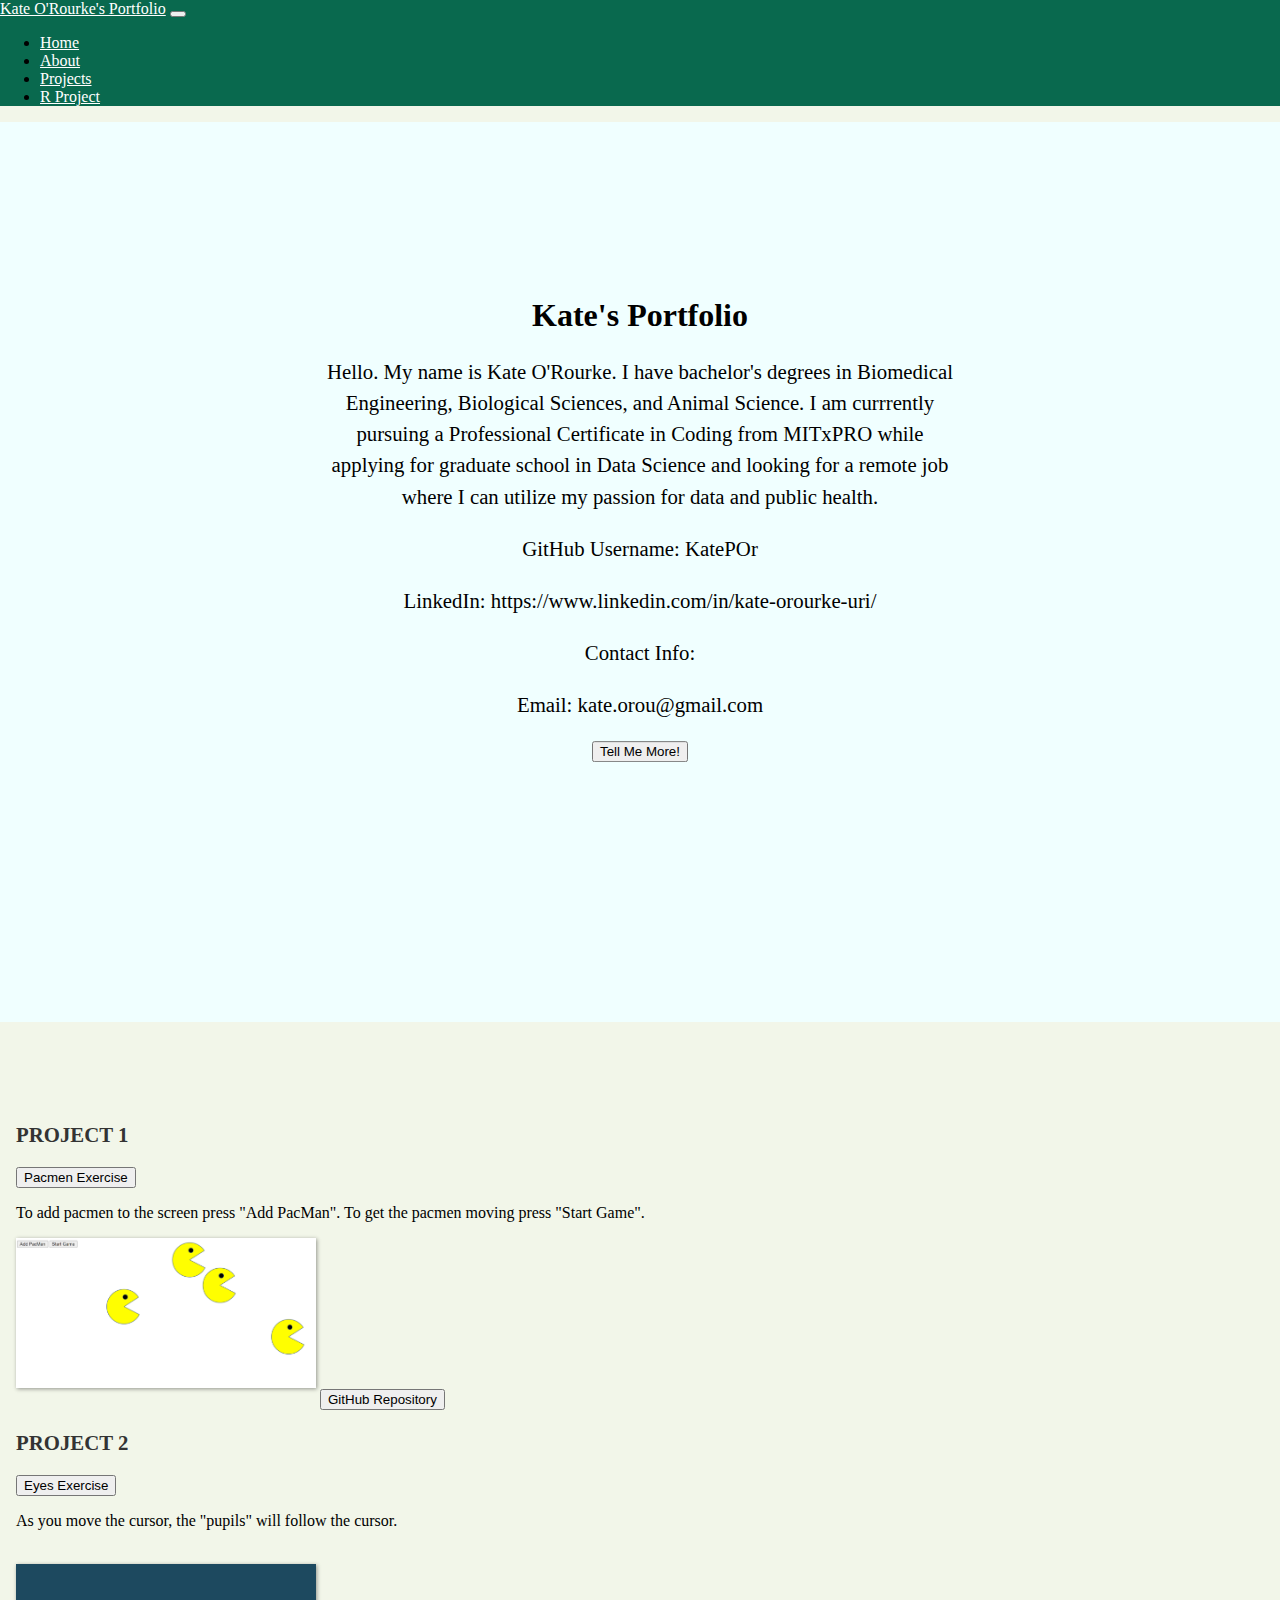
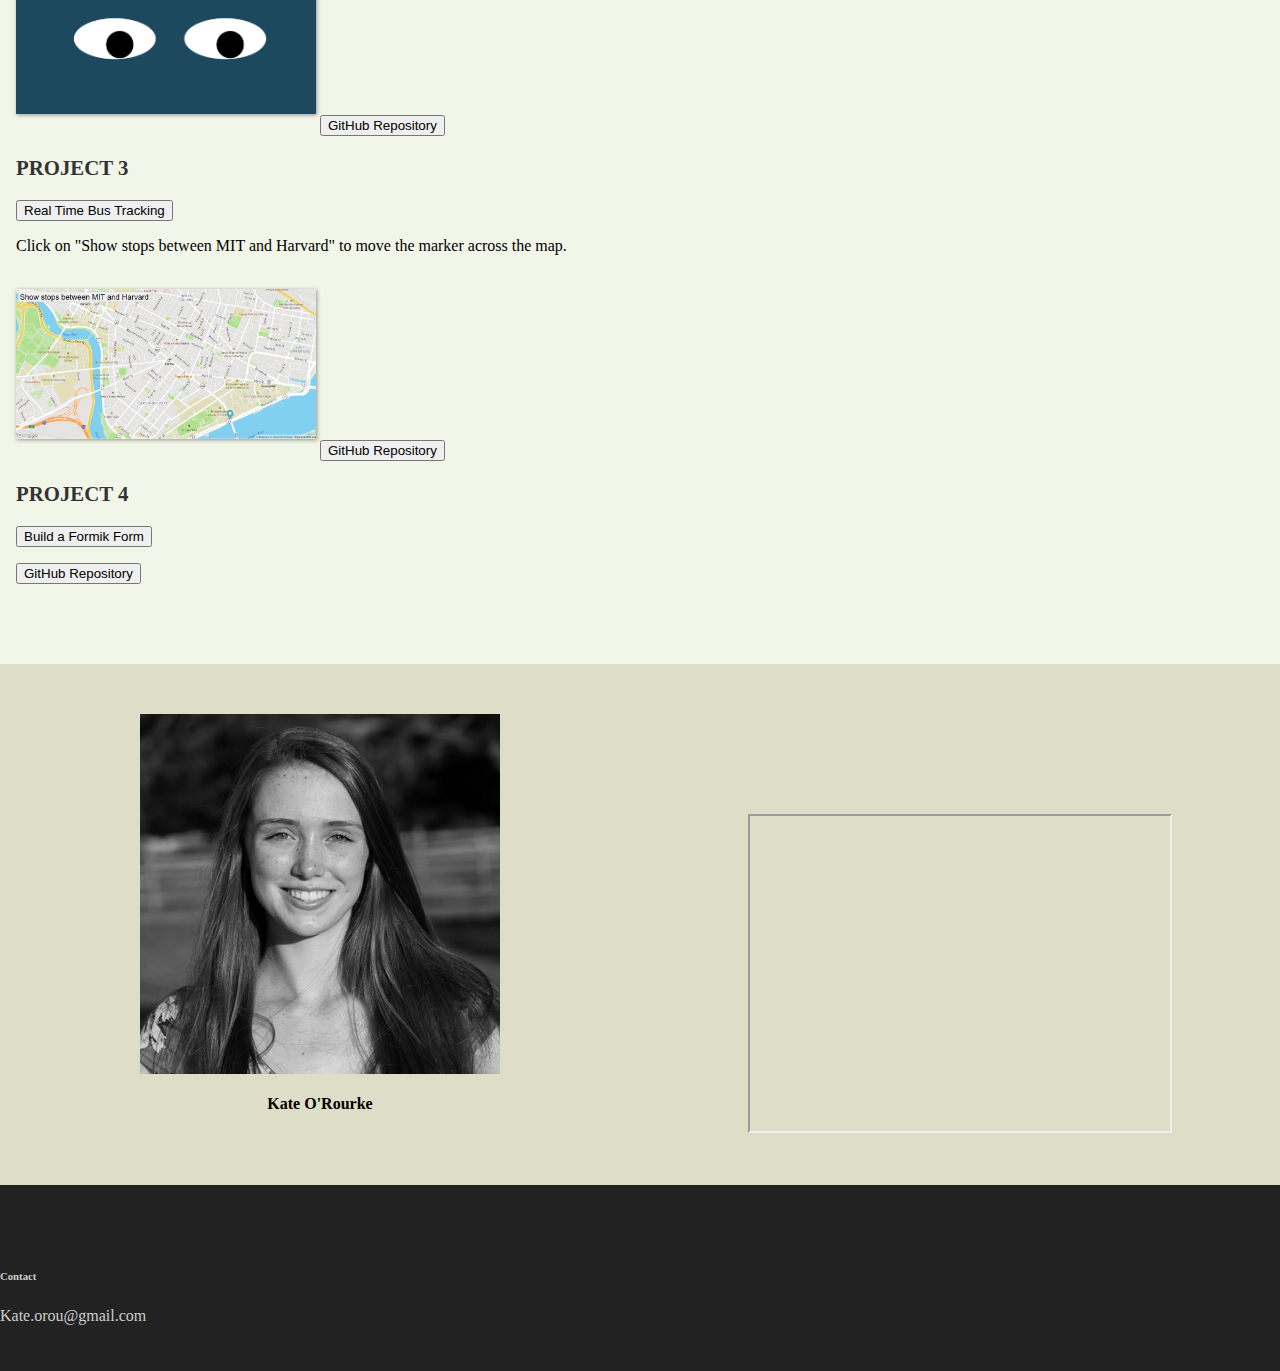
<file: index.html>
<html>

    <head>
        <meta charset="utf-8">
        <meta name="viewport" content="width=device-width, initial-scale=1">
        <link href="https://cdn.jsdelivr.net/npm/bootstrap@5.3.0/dist/css/bootstrap.min.css" rel="stylesheet" integrity="sha384-9ndCyUaIbzAi2FUVXJi0CjmCapSmO7SnpJef0486qhLnuZ2cdeRhO02iuK6FUUVM" crossorigin="anonymous">
        <link rel="stylesheet" type="text/css" href="main.css">
    </head>
    
	<body>
        <script src="https://cdn.jsdelivr.net/npm/bootstrap@5.3.0/dist/js/bootstrap.bundle.min.js" integrity="sha384-geWF76RCwLtnZ8qwWowPQNguL3RmwHVBC9FhGdlKrxdiJJigb/j/68SIy3Te4Bkz" crossorigin="anonymous"></script>
        <script src="main.js"></script>
	</body>    

    <nav class="navbar navbar-expand-md">
        <a class="navbar-brand" href="#">Kate O'Rourke's Portfolio</a>
        <button class="navbar-toggler navbar-dark" type="button" data-toggle="collapse" data-target="#main-navigation">
            <span class="navbar-toggler-icon"></span>
        </button>
        <div class="collapse navbar-collapse" id="main-navigation">
            <ul class="navbar-nav">
                <li class="nav-item">
                    <a class="nav-link" href="index.html">Home</a>
                </li>
                <li class="nav-item">
                    <a class="nav-link" href="about.html">About</a>
                </li>
                <li class="nav-item">
                    <a class="nav-link" href="projects.html">Projects</a>
                </li>
		<li class="nav-item">
                    <a class="nav-link" href="R_Projects.html">R Project</a>
                </li>
            </ul>
        </div>
    </nav>

    <header class="page-header header container-fluid">
        <div class="description">
            <br>
            <br>
            <h1>Kate's Portfolio</h1>
            <p>Hello. My name is Kate O'Rourke. I have bachelor's degrees in Biomedical Engineering, Biological Sciences, and Animal Science. I am currrently pursuing a Professional Certificate in Coding from MITxPRO while applying for graduate school in Data Science and looking for a remote job where I can utilize my passion for data and public health.</p>
            <p>GitHub Username: KatePOr</p>
            <p>LinkedIn: https://www.linkedin.com/in/kate-orourke-uri/</p>
            <p>Contact Info:</p>
            <p font-size="-1">Email: kate.orou@gmail.com</p>
            <button class="btn btn-outline-secondary btn-lg" onclick="window.location.href = 'about.html';">Tell Me More!</button>
        </div>
    </header>

    <div class="container features">
        <div class="row">
            <div class="col-lg-4 col-md-4 col-sm-12">
                <h3 class="feature-title">Project 1</h3>
                <button onclick="window.location.href = 'index_pacmen.html';">Pacmen Exercise</button>
                <p>To add pacmen to the screen press "Add PacMan". To get the pacmen moving press "Start Game".</p>
                <img src="PacMenProject.png" alt="Card image" width="300" height="150">
		<button onclick="window.location.href = 'https://github.com/KatePOr/Pacmen-Exercise';">GitHub Repository</button>
            </div>
            <div class="col-lg-4 col-md-4 col-sm-12">
                <h3 class="feature-title">Project 2</h3>
                <button onclick="window.location.href = 'index_eyes.html';">Eyes Exercise</button>
                <p>As you move the cursor, the "pupils" will follow the cursor.</p>
                <br>
                <img src="EyesProject.png" alt="Card image" width="300" height="150">
		<button onclick="window.location.href = 'https://github.com/KatePOr/Eye-Exercise';">GitHub Repository</button>
            </div>
            <div class="col-lg-4 col-md-4 col-sm-12">
                <h3 class="feature-title">Project 3</h3>
                <button onclick="window.location.href = 'index_mapanimation.html'; ">Real Time Bus Tracking</button>
                <p>Click on "Show stops between MIT and Harvard" to move the marker across the map.</p>
                <br>
                <img src="MapAnimationProject.png" alt="Card image" width="300" height="150">
		<button onclick="window.location.href = 'https://github.com/KatePOr/RealTimeBusTracker';">GitHub Repository</button>
            </div>
        </div>
	<div class="row">
            <div class="col-lg-4 col-md-4 col-sm-12">
                <h3 class="feature-title">Project 4</h3>
                <button>Build a Formik Form</button>
                <p></p>
                
		<button onclick="window.location.href = 'https://github.com/KatePOr/FormikForm';">GitHub Repository</button>
            </div>
        </div>
    </div>

    <div class="grid-container">
        <div class="one">
            <img class="card-img-top rounded-circle" src="/headshot.jpg" alt="Card image">
                    <div class="card-body">
                        <h4 class="card-title">Kate O'Rourke</h4>
                    </div>
        </div>
        <div class="two">
            <iframe width="420" height="315" src="https://www.youtube.com/embed/bT9El5UgxBg">
            </iframe>
        </div>
    </div>

    <footer class="page-footer">
        <div class="container">
            <div class="row">
                <div class="col-lg-12 col-md-12 col-sm-12">
                    <h6 class="text-uppercase font-weight-bold text-center">Contact</h6>
                    <p class="text-center">Kate.orou@gmail.com</p>
                </div>
            </div>
        </div>
    </footer>

</html>
</file>
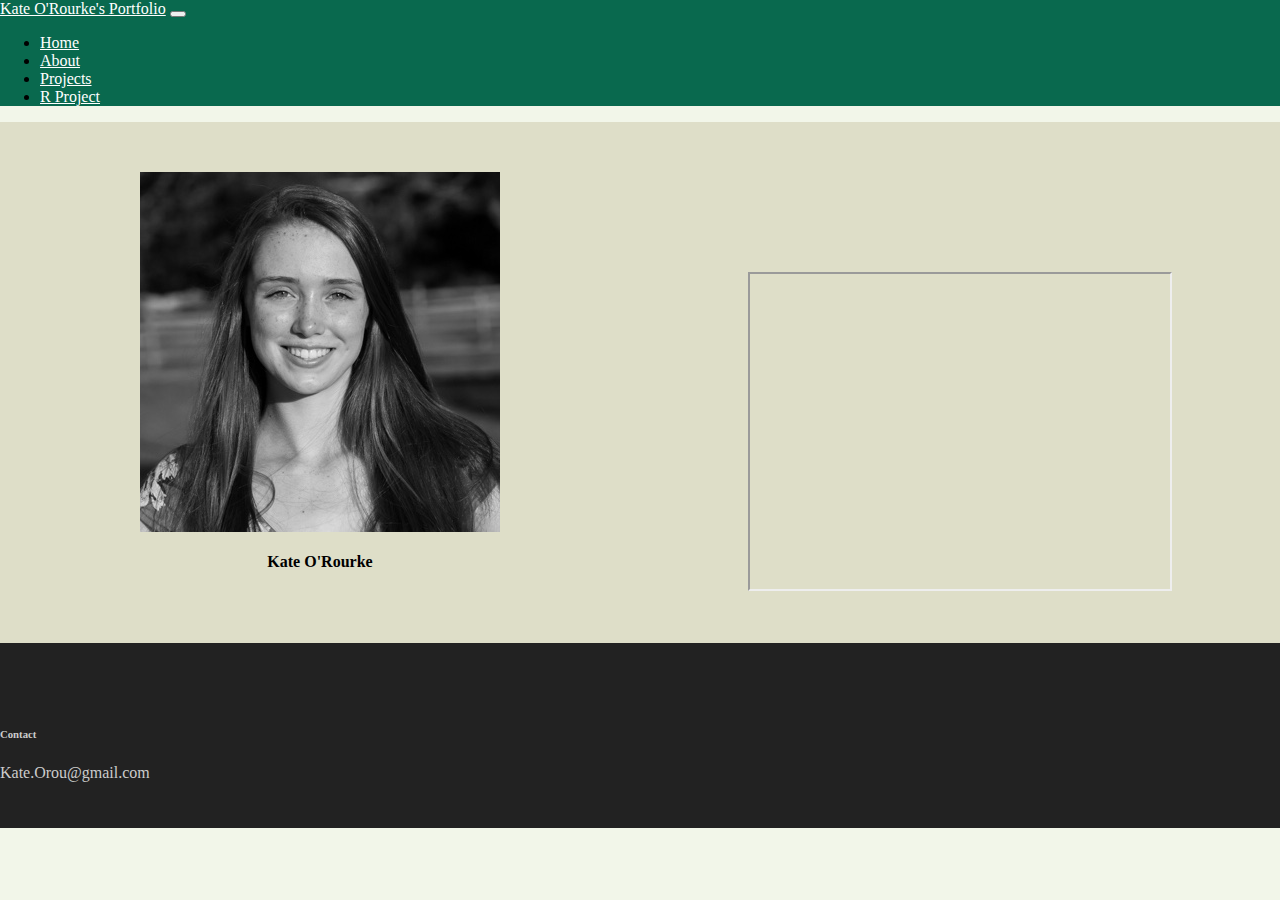
<file: about.html>
<html>

    <head>
        <meta charset="utf-8">
        <meta name="viewport" content="width=device-width, initial-scale=1">
        <link href="https://cdn.jsdelivr.net/npm/bootstrap@5.3.0/dist/css/bootstrap.min.css" rel="stylesheet" integrity="sha384-9ndCyUaIbzAi2FUVXJi0CjmCapSmO7SnpJef0486qhLnuZ2cdeRhO02iuK6FUUVM" crossorigin="anonymous">
        <link rel="stylesheet" type="text/css" href="main.css">
    </head>
    
	<body>
        <script src="https://cdn.jsdelivr.net/npm/bootstrap@5.3.0/dist/js/bootstrap.bundle.min.js" integrity="sha384-geWF76RCwLtnZ8qwWowPQNguL3RmwHVBC9FhGdlKrxdiJJigb/j/68SIy3Te4Bkz" crossorigin="anonymous"></script>
        <script src="main.js"></script>
	</body>    

    <nav class="navbar navbar-expand-md">
        <a class="navbar-brand" href="#">Kate O'Rourke's Portfolio</a>
        <button class="navbar-toggler navbar-dark" type="button" data-toggle="collapse" data-target="#main-navigation">
            <span class="navbar-toggler-icon"></span>
        </button>
        <div class="collapse navbar-collapse" id="main-navigation">
            <ul class="navbar-nav">
                <li class="nav-item">
                    <a class="nav-link" href="index.html">Home</a>
                </li>
                <li class="nav-item">
                    <a class="nav-link" href="about.html">About</a>
                </li>
                <li class="nav-item">
                    <a class="nav-link" href="projects.html">Projects</a>
                </li>
		<li class="nav-item">
                    <a class="nav-link" href="R_Projects.html">R Project</a>
                </li>
            </ul>
        </div>
    </nav>

    <div class="grid-container">
        <div class="one">
            <img class="card-img-top rounded-circle" src="headshot.jpg" alt="Card image">
                    <div class="card-body">
                        <h4 class="card-title">Kate O'Rourke</h4>
                    </div>
        </div>
        <div class="two">
            <iframe width="420" height="315" src="https://www.youtube.com/embed/bT9El5UgxBg">
            </iframe>
        </div>
    </div>

    <footer class="page-footer">
        <div class="container">
            <div class="row">
                <div class="col-lg-12 col-md-12 col-sm-12">
                    <h6 class="text-uppercase font-weight-bold text-center">Contact</h6>
                    <p class="text-center">Kate.Orou@gmail.com</p>
                </div>
            </div>
        </div>
    </footer>

</html>
</file>
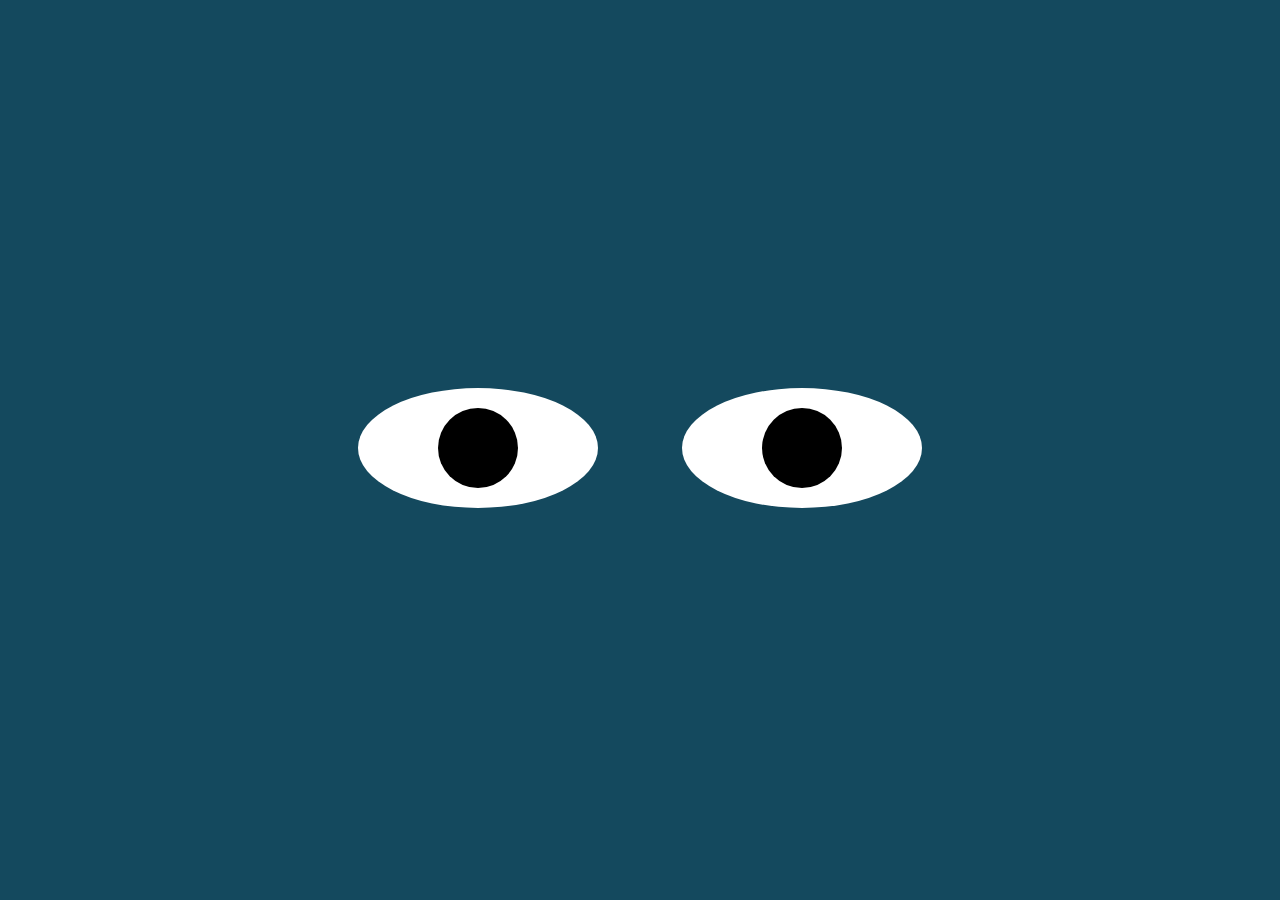
<file: index_eyes.html>
<html>
    <head>
        <link rel="stylesheet" type="text/css" href="./styles_eyes.css">
    </head>
    <body>
        <div class="eyes">
            <div class="eye">
                <div class="ball"></div>
            </div>
            <div class="eye">
                <div class="ball"></div>
            </div>
        </div>
        <script src="./eyes.js"></script>
    </body>
</html>
</file>
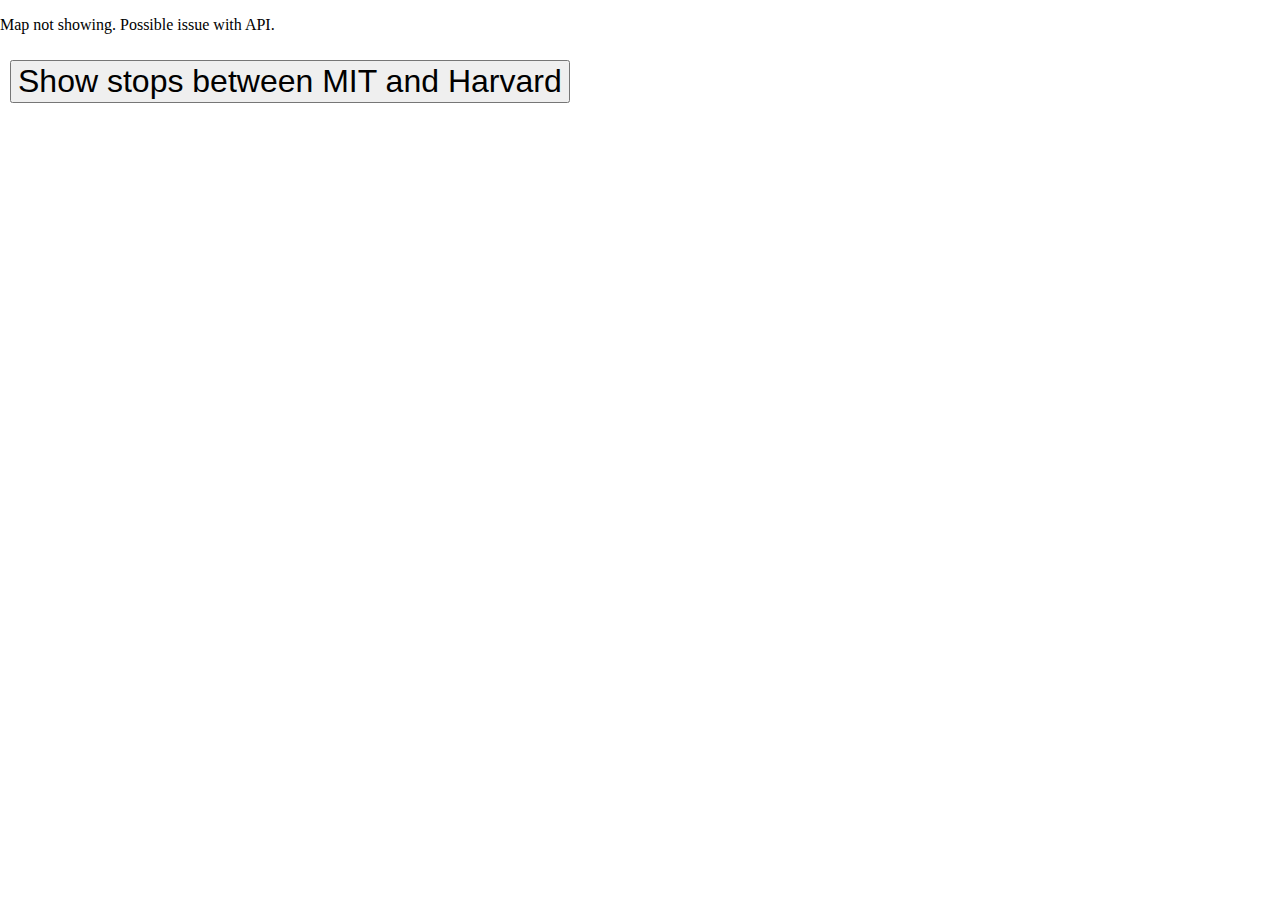
<file: index_mapanimation.html>
<!DOCTYPE html>
<html>

<head>
    <meta charset="utf-8" />
    <title>Map Animation</title>
    <meta name="viewport" content="initial-scale=1,maximum-scale=1,user-scalable=no" />
    <script src="https://api.mapbox.com/mapbox-gl-js/v1.11.0/mapbox-gl.js"></script>
    <link href="https://api.mapbox.com/mapbox-gl-js/v1.11.0/mapbox-gl.css" rel="stylesheet" />
    <link href="style_mapanimation.css" rel="stylesheet" />
</head>

<body>
    <div id="map"></div>
    <p>Map not showing. Possible issue with API.</p>
    <div class="map-overlay top">
        <button style="font-size: 2em" onclick="move()">
            Show stops between MIT and Harvard
        </button>
    </div>
    <script src="mapanimation.js"></script>
</body>

</html>
</file>
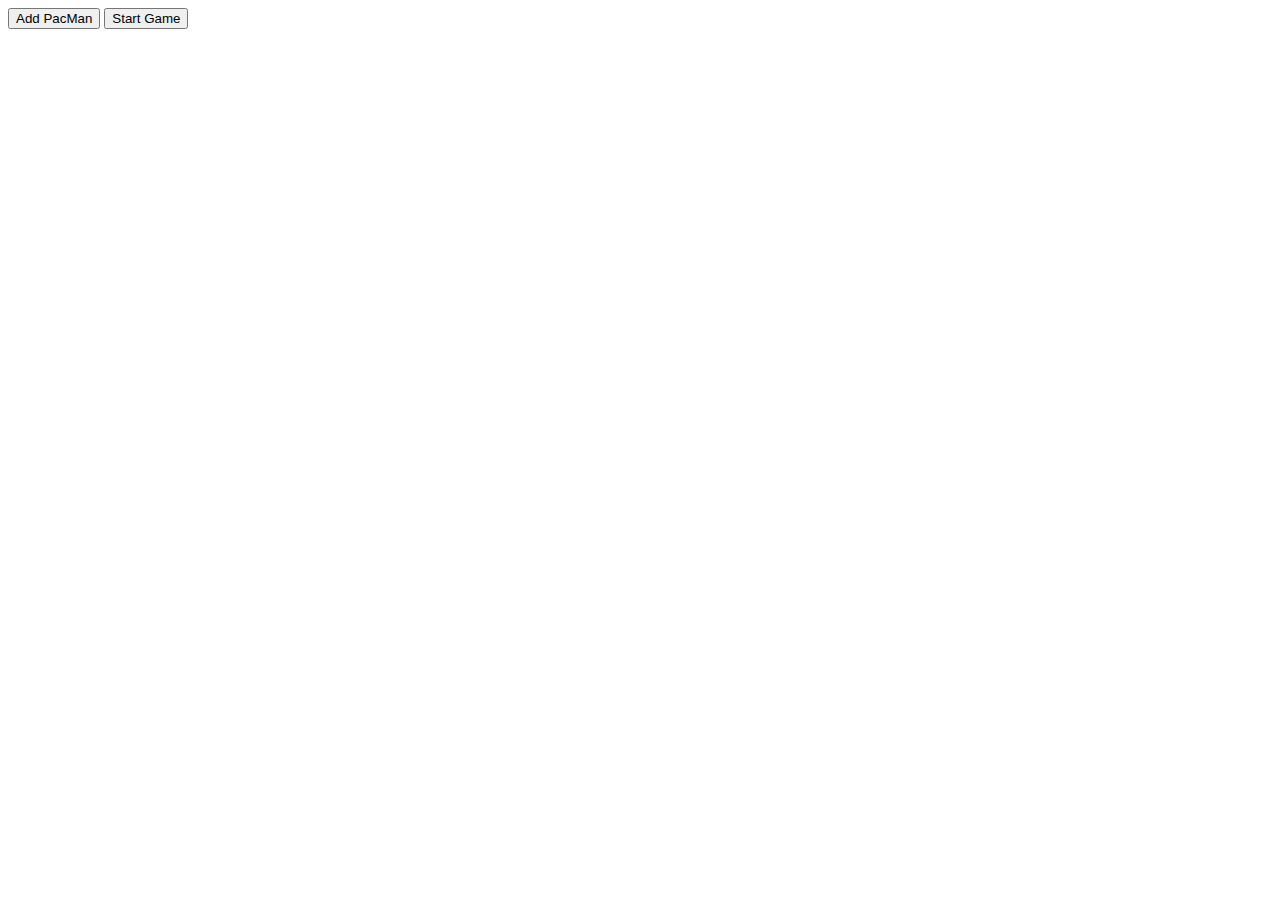
<file: index_pacmen.html>
<html>

<head>
    <title>Pacmen</title>
</head>
<!-- DO NOT CHANGE THIS LINE OF CODE -->
    <script src="./pacmen.js"></script>
<body>
    <div id='game'>
        <button onclick='makeOne()' width='200' height='30'>Add PacMan</button>
        <button onclick='update()' width='200' height='30'>Start Game</button>
    </div>

</body>

</html>
</file>
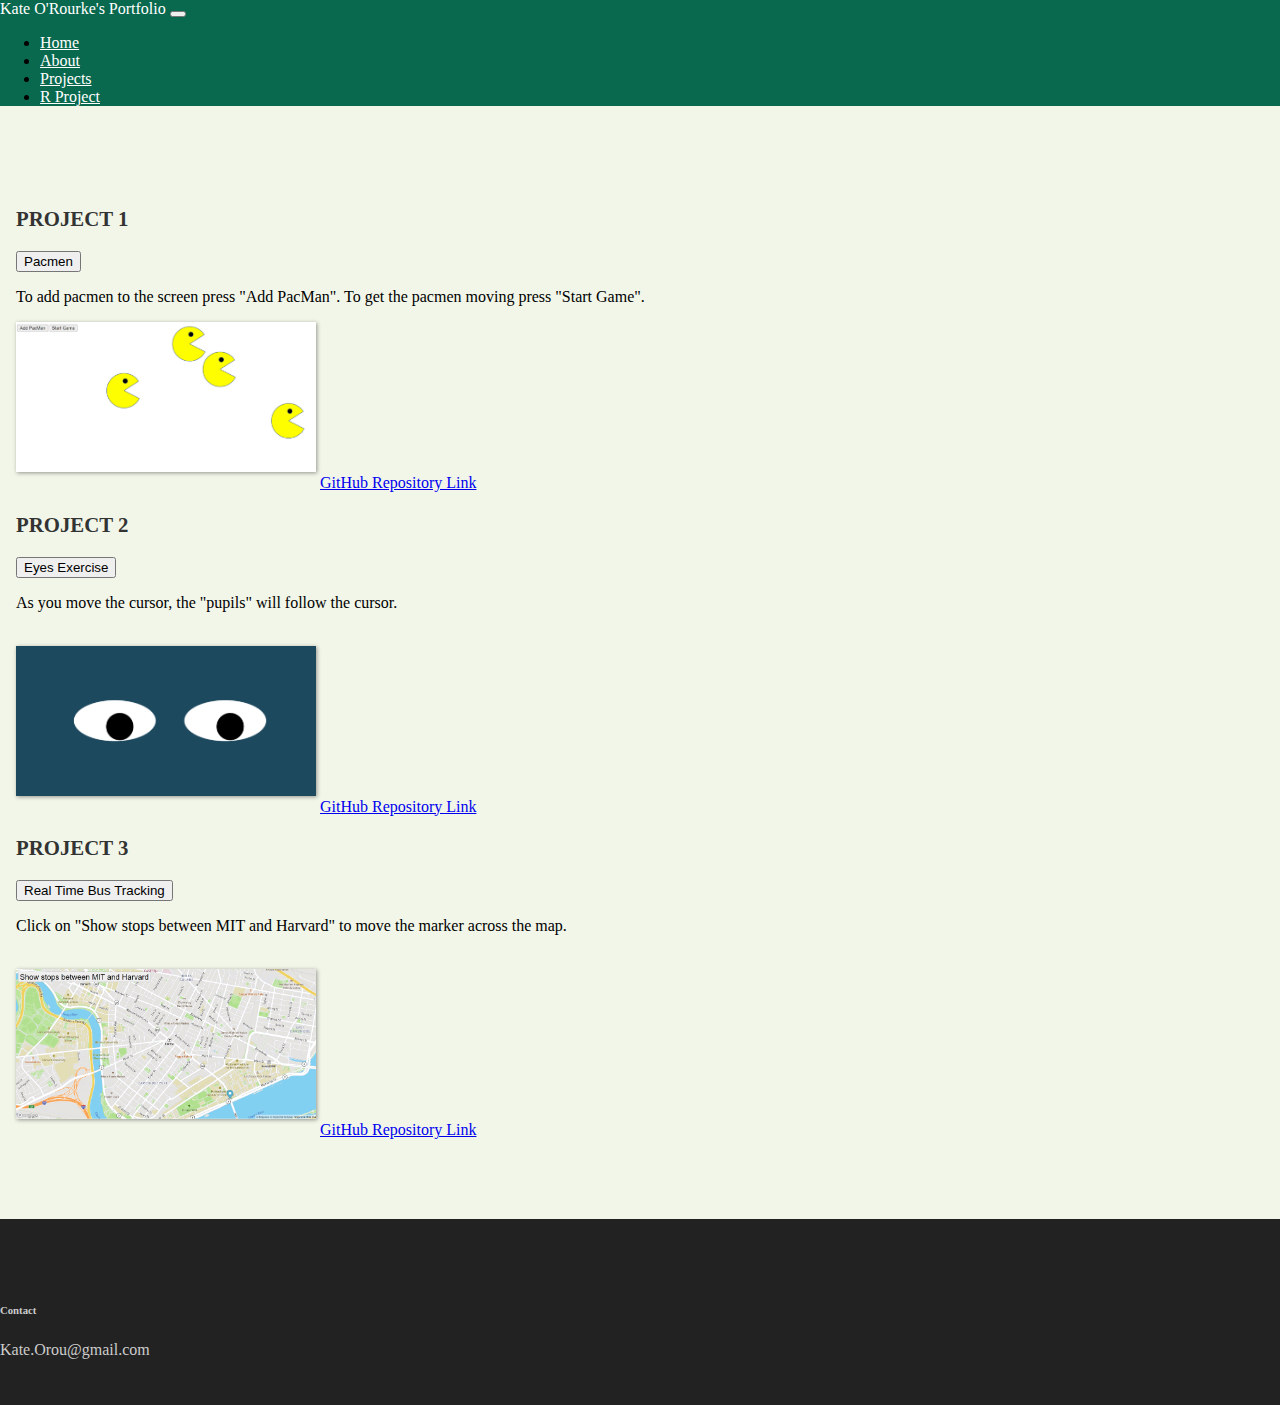
<file: projects.html>
<html>
    <head>
    
    <meta charset="utf-8">
    <meta name="viewport" content="width=device-width, initial-scale=1">
    <link href="https://cdn.jsdelivr.net/npm/bootstrap@5.3.0/dist/css/bootstrap.min.css" rel="stylesheet" integrity="sha384-9ndCyUaIbzAi2FUVXJi0CjmCapSmO7SnpJef0486qhLnuZ2cdeRhO02iuK6FUUVM" crossorigin="anonymous">
    <link rel="stylesheet" type="text/css" href="main.css">

    
    </head>
    
	<body>
        <script src="https://cdn.jsdelivr.net/npm/bootstrap@5.3.0/dist/js/bootstrap.bundle.min.js" integrity="sha384-geWF76RCwLtnZ8qwWowPQNguL3RmwHVBC9FhGdlKrxdiJJigb/j/68SIy3Te4Bkz" crossorigin="anonymous"></script>
        <script src="main.js"></script>
	</body>    
    <nav class="navbar navbar-expand-md">
        <a class="navbar-brand">Kate O'Rourke's Portfolio</a>
        <button class="navbar-toggler navbar-dark" type="button" data-toggle="collapse" data-target="#main-navigation">
            <span class="navbar-toggler-icon"></span>
        </button>
        <div class="collapse navbar-collapse" id="main-navigation">
            <ul class="navbar-nav">
                <li class="nav-item">
                    <a class="nav-link" href="index.html">Home</a>
                </li>
                <li class="nav-item">
                    <a class="nav-link" href="about.html">About</a>
                </li>
                <li class="nav-item">
                    <a class="nav-link" href="projects.html">Projects</a>
                </li>
		<li class="nav-item">
                    <a class="nav-link" href="R_Projects.html">R Project</a>
                </li>
            </ul>
        </div>
    </nav>

    <div class="container features">
        <div class="row">
            <div class="col-lg-4 col-md-4 col-sm-12">
                <h3 class="feature-title">Project 1</h3>
                <button onclick="window.location.href = 'index_pacmen.html';">Pacmen</button>
                <p>To add pacmen to the screen press "Add PacMan". To get the pacmen moving press "Start Game".</p>
                <img src="PacMenProject.png" alt="Card image" width="300" height="150">
                <a href="https://github.com/KatePOr/Pacmen-Exercise">GitHub Repository Link</a>
            </div>
            <div class="col-lg-4 col-md-4 col-sm-12">
                <h3 class="feature-title">Project 2</h3>
                <button onclick="window.location.href = 'index_eyes.html';">Eyes Exercise</button>
                <p>As you move the cursor, the "pupils" will follow the cursor.</p>
                <br>
                <img src="EyesProject.png" alt="Card image" width="300" height="150">
                <a href="https://github.com/KatePOr/Eye-Exercise">GitHub Repository Link</a>
            </div>
            <div class="col-lg-4 col-md-4 col-sm-12">
                <h3 class="feature-title">Project 3</h3>
                <button onclick="window.location.href = 'index_mapanimation.html'; ">Real Time Bus Tracking</button>
                <p>Click on "Show stops between MIT and Harvard" to move the marker across the map.</p>
                <br>
                <img src="MapAnimationProject.png" alt="Card image" width="300" height="150">
                <a href="https://github.com/KatePOr/RealTimeBusTracker">GitHub Repository Link</a>
            </div>
        </div>
    </div>

    <footer class="page-footer">
        <div class="container">
            <div class="row">
                <div class="col-lg-12 col-md-12 col-sm-12">
                    <h6 class="text-uppercase font-weight-bold text-center">Contact</h6>
                    <p class="text-center">Kate.Orou@gmail.com</p>
                </div>
            </div>
        </div>
    </footer>
</html>
</file>
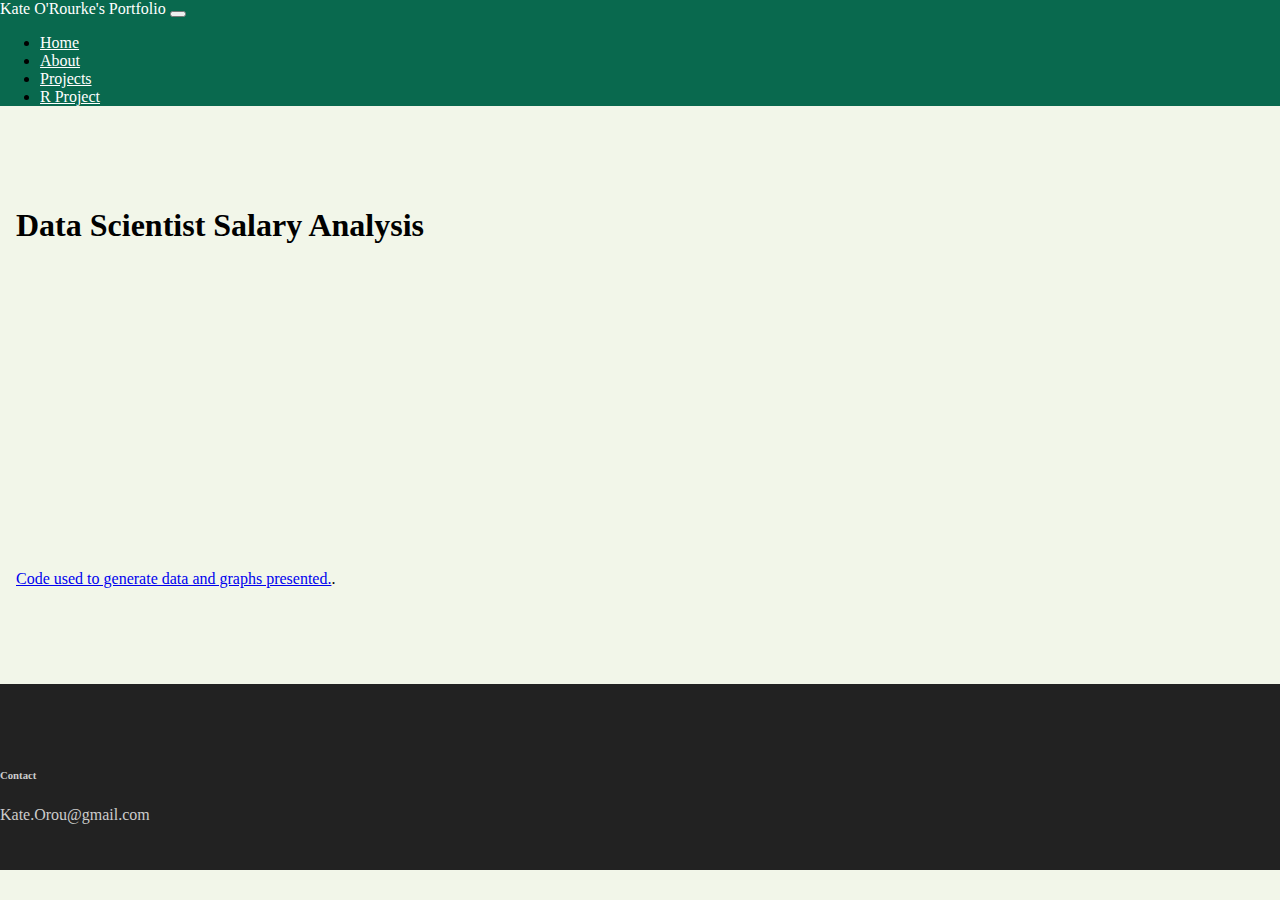
<file: R_Projects.html>
<html>
    <head>
    
    <meta charset="utf-8">
    <meta name="viewport" content="width=device-width, initial-scale=1">
    <link href="https://cdn.jsdelivr.net/npm/bootstrap@5.3.0/dist/css/bootstrap.min.css" rel="stylesheet" integrity="sha384-9ndCyUaIbzAi2FUVXJi0CjmCapSmO7SnpJef0486qhLnuZ2cdeRhO02iuK6FUUVM" crossorigin="anonymous">
    <link rel="stylesheet" type="text/css" href="main.css">

    
    </head>
    
	<body>
        <script src="https://cdn.jsdelivr.net/npm/bootstrap@5.3.0/dist/js/bootstrap.bundle.min.js" integrity="sha384-geWF76RCwLtnZ8qwWowPQNguL3RmwHVBC9FhGdlKrxdiJJigb/j/68SIy3Te4Bkz" crossorigin="anonymous"></script>
        <script src="main.js"></script>
	</body>    
    <nav class="navbar navbar-expand-md">
        <a class="navbar-brand">Kate O'Rourke's Portfolio</a>
        <button class="navbar-toggler navbar-dark" type="button" data-toggle="collapse" data-target="#main-navigation">
            <span class="navbar-toggler-icon"></span>
        </button>
        <div class="collapse navbar-collapse" id="main-navigation">
            <ul class="navbar-nav">
                <li class="nav-item">
                    <a class="nav-link" href="index.html">Home</a>
                </li>
                <li class="nav-item">
                    <a class="nav-link" href="about.html">About</a>
                </li>
                <li class="nav-item">
                    <a class="nav-link" href="projects.html">Projects</a>
                </li>
                <li class="nav-item">
                    <a class="nav-link" href="R_Projects.html">R Project</a>
                </li>
            </ul>
        </div>
    </nav>

    <div class="container features">
        <div class="row">
            <h1>Data Scientist Salary Analysis</h1>
            <iframe src="https://onedrive.live.com/embed?resid=684156E90017FC26%216723&amp;authkey=!ABgUvVvlc7QdtH4&amp;em=2&amp;wdAr=1.7777777777777777" width="476px" height="288px" frameborder="0">This is an embedded <a target="_blank" href="https://office.com">Microsoft Office</a> presentation, powered by <a target="_blank" href="https://office.com/webapps">Office</a>.</iframe>
            <p><a href="orourke.module05RProject_RMarkdown.pdf">Code used to generate data and graphs presented.</a>.</p>
        </div>
    </div>
    
    <footer class="page-footer">
        <div class="container">
            <div class="row">
                <div class="col-lg-12 col-md-12 col-sm-12">
                    <h6 class="text-uppercase font-weight-bold text-center">Contact</h6>
                    <p class="text-center">Kate.Orou@gmail.com</p>
                </div>
            </div>
        </div>
    </footer>
</html>
</file>
<file: main.css>
body {
    padding: 0;
    margin: 0;
    background: #f2f6e9;
}
.navbar {
    background:rgb(9, 105, 78);
}
.nav-link,
.navbar-brand {
    color: #fff;
    cursor: pointer;
}
.nav-link {
    margin-right: 1em !important;
}
.nav-link:hover {
    color: #000;
}
.navbar-collapse {
    justify-content: flex-end;
}
.header {
    background-color: azure;
    background-size: cover;
    background-position: center;
    position: relative;
}
.description {
	left: 50%;
	position: absolute;
	top: 45%;
    transform: translate(-50%, -55%);
	text-align: center;
}
.description h1 {
	color:#000;
}
.description p {
	color: #000;
	font-size: 1.3rem;
	line-height: 1.5;
}
.grid-container {
	display: grid;
	grid-template-columns: 1fr 1fr 1fr 1fr;
	background: #dedec8;
}
.one {
	grid-column: 1/3;
	text-align: center;
	padding: 50px;
}
.two {
	grid-column: 3/5;
	text-align:center;
	padding-top: 150px;
}
ription button {
    border:1px solid rgb(9, 105, 78);
    background:rgb(9, 105, 78);
    border-radius: 0;
    color:#fff;
}
.description button:hover {
	border:1px solid #fff;
    background:#fff;
    color:#000;
}
.features {
	margin: 4em auto;
	padding: 1em;
	position: relative;
}
.feature-title {
	color: #333;
	font-size: 1.3rem;
	font-weight: 700;
	margin-bottom: 20px;
	text-transform: uppercase;
}
.features img {
	-webkit-box-shadow: 1px 1px 4px rgba(0, 0, 0, 0.4);
	-moz-box-shadow: 1px 1px 4px rgba(0, 0, 0, 0.4);
	box-shadow: 1px 1px 4px rgba(0, 0, 0, 0.4);
	margin-bottom: 16px;
}
.features .form-control,
.features input {
	border-radius: 0;
}
.features .btn {
    background-color: #589b37;
    border: 1px solid #589b37;
    color: #fff;
    margin-top: 20px;
}
.features .btn:hover {
    background-color: #333;
    border: 1px solid #333;
}
.background {
	background: #dedec8;
	padding: 4em 0;
}
.team {
	color: #5e5e55;
	padding: 0 180px;
}
.team .card-columns {
	-webkit-column-count: 4;
	-moz-column-count: 4;
	column-count: 4;
}
.team .card {
	background:none;
	border: none;
}
.team .card-title {
	font-size: 1.3rem;
	margin-bottom: 0;
	text-transform: uppercase;
}
.page-footer {
    background-color: #222;
    color: #ccc;
    padding: 60px 0 30px;
}
.footer-copyright {
    color: #666;
    padding: 40px 0;
}
</file>
<file: styles_eyes.css>
body {
  margin: 0;
  padding: 0;
  background: #14495e;
}

.eyes {
  position: absolute;
  top: 50%;
  transform: translateY(-50%);
  width: 100%;
  text-align: center;
}
.eye {
  width: 240px;
  height: 120px;
  background: #fff;
  display: inline-block;
  margin: 40px;
  border-radius: 50%;
  position: relative;
  overflow: hidden;
}
.ball {
  width: 80px;
  height: 80px;
  background: #000;
  position: absolute;
  top: 50%;
  left: 50%;
  transform: translate(-50%, -50%);
  border-radius: 50%;
}
</file>
<file: style_mapanimation.css>
body {
  margin: 0;
  padding: 0;
}
#map {
  position: absolute;
  top: 0;
  bottom: 0;
  width: 100%;
}
.map-overlay {
  position: absolute;
  left: 0;
  padding: 10px;
}
</file>
